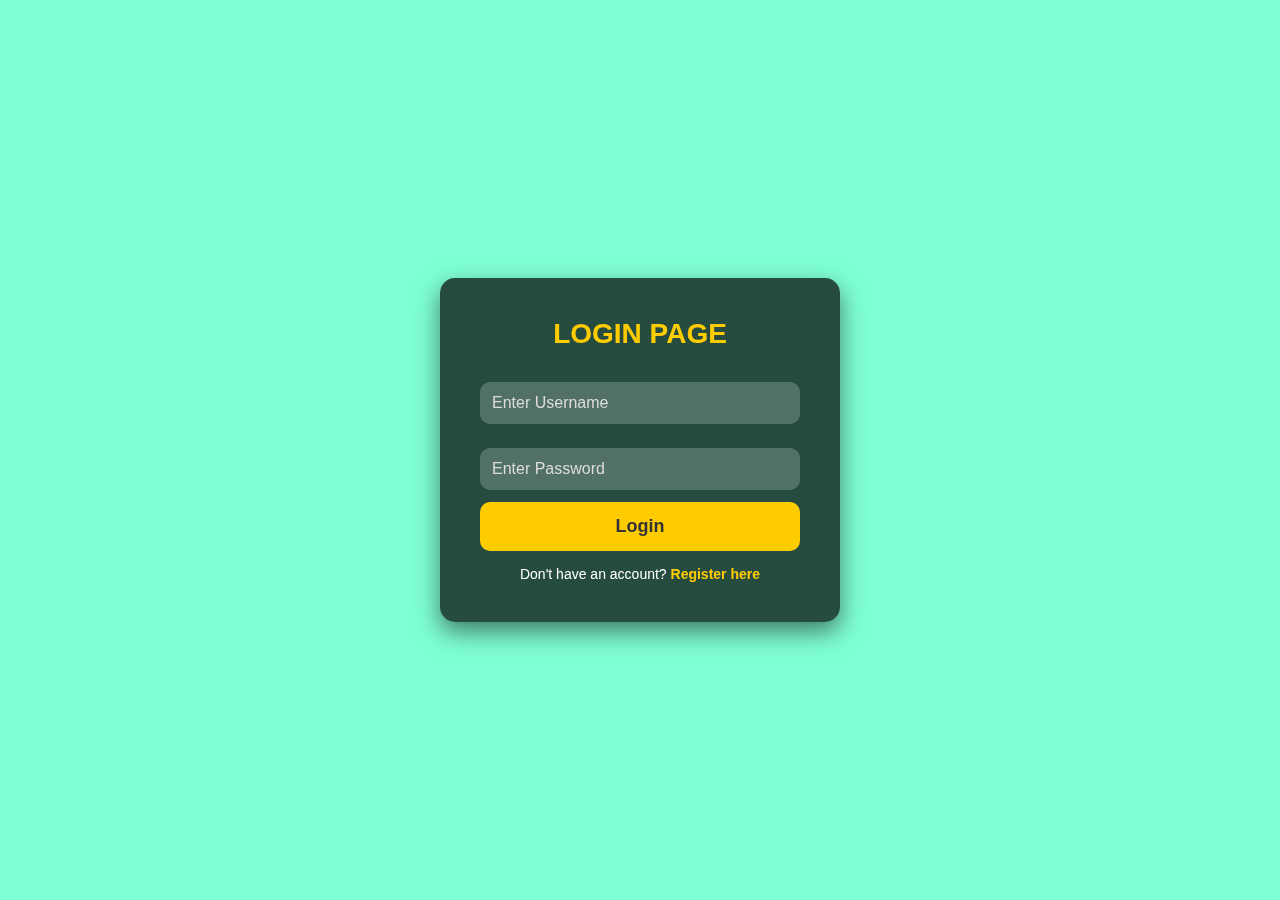
<file: index.html>
<!DOCTYPE html>
<html lang="en">
<head>
    <meta charset="UTF-8">
    <meta name="viewport" content="width=device-width, initial-scale=1.0">
    <title>Login & Registration</title>
    <link rel="stylesheet" href="css/index.css">
</head>
<body>

    <div class="container" id="login-page">
        <h2>Login Page</h2>
        <input type="text" id="login-username" placeholder="Enter Username" required>
        <input type="password" id="login-password" placeholder="Enter Password" required>
        <button id="login-btn">Login</button>
        <p>Don't have an account? <a href="#" id="show-register">Register here</a></p>
    </div>

    <div class="container hidden" id="register-page">
        <h2>Register Page</h2>
        <input type="text" id="register-username" placeholder="Choose Username" required>
        <input type="email" id="register-email" placeholder="Enter Email" required>
        <input type="password" id="register-password" placeholder="Choose Password" required>
        <button id="register-btn">Register</button>
        <p>Already have an account? <a href="#" id="show-login">Login here</a></p>
    </div>

    <script>
        // Get page elements
        const loginPage = document.getElementById("login-page");
        const registerPage = document.getElementById("register-page");
        const showRegister = document.getElementById("show-register");
        const showLogin = document.getElementById("show-login");
        const loginBtn = document.getElementById("login-btn");
        const registerBtn = document.getElementById("register-btn");
        

        // Switch to Registration Page
        showRegister.addEventListener("click", () => {
            loginPage.classList.add("hidden");
            registerPage.classList.remove("hidden");
        });

        // Switch to Login Page
        showLogin.addEventListener("click", () => {
            registerPage.classList.add("hidden");
            loginPage.classList.remove("hidden");
        });

        // Login Button Click
        loginBtn.addEventListener("click", () => {
            const username = document.getElementById("login-username").value;
            const password = document.getElementById("login-password").value;

            if (username && password) {
                alert("Login Successful!");
                window.location.href = "home.html"; // Redirect to dashboard or homepage
            } else {
                alert("Please enter valid credentials.");
            }
        });

        // Register Button Click
        registerBtn.addEventListener("click", () => {
            const username = document.getElementById("register-username").value;
            const email = document.getElementById("register-email").value;
            const password = document.getElementById("register-password").value;

            if (username && email && password) {
                alert("Registration Successful! Please login.");
                registerPage.classList.add("hidden");
                loginPage.classList.remove("hidden");
            } else {
                alert("Please fill all fields.");
               
            }
        });
    </script>

</body>
</html>
</file>
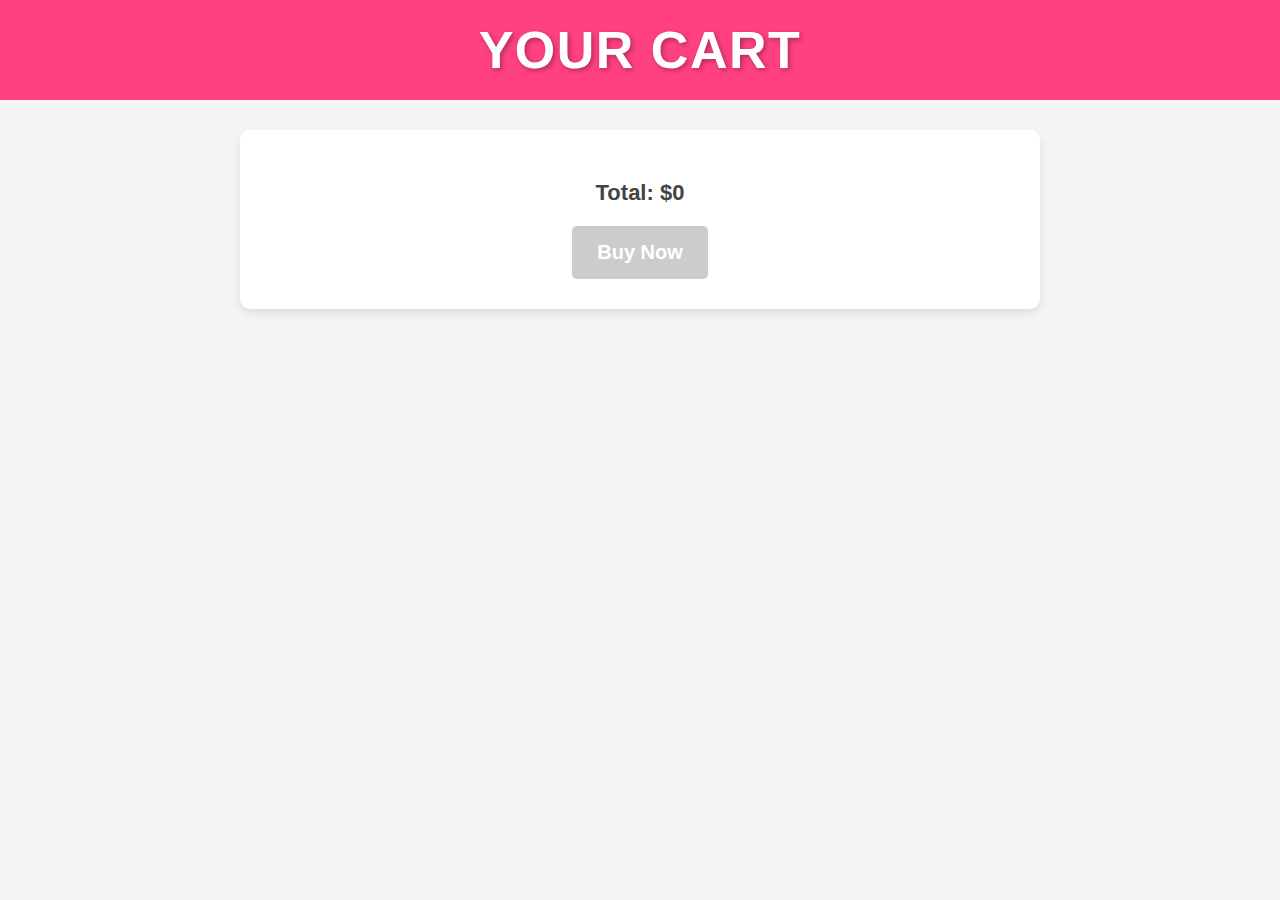
<file: cart.html>
<!DOCTYPE html>
<html lang="en">
<head>
  <meta charset="UTF-8">
  <meta name="viewport" content="width=device-width, initial-scale=1.0">
  <title>Your Cart</title>
  <link rel="stylesheet" href="css/cart.css">
</head>
<body>
  <header>
    <h1>Your Cart</h1>
  </header>

  <main>
    <section id="cart-section">
      <ul id="cart-items"></ul>
      <p><strong>Total:</strong> $<span id="total">0</span></p>
      <button id="buy-now" disabled>Buy Now</button>
    </section>
  </main>

  <script src="cart.js"></script>
</body>
</html>
</file>
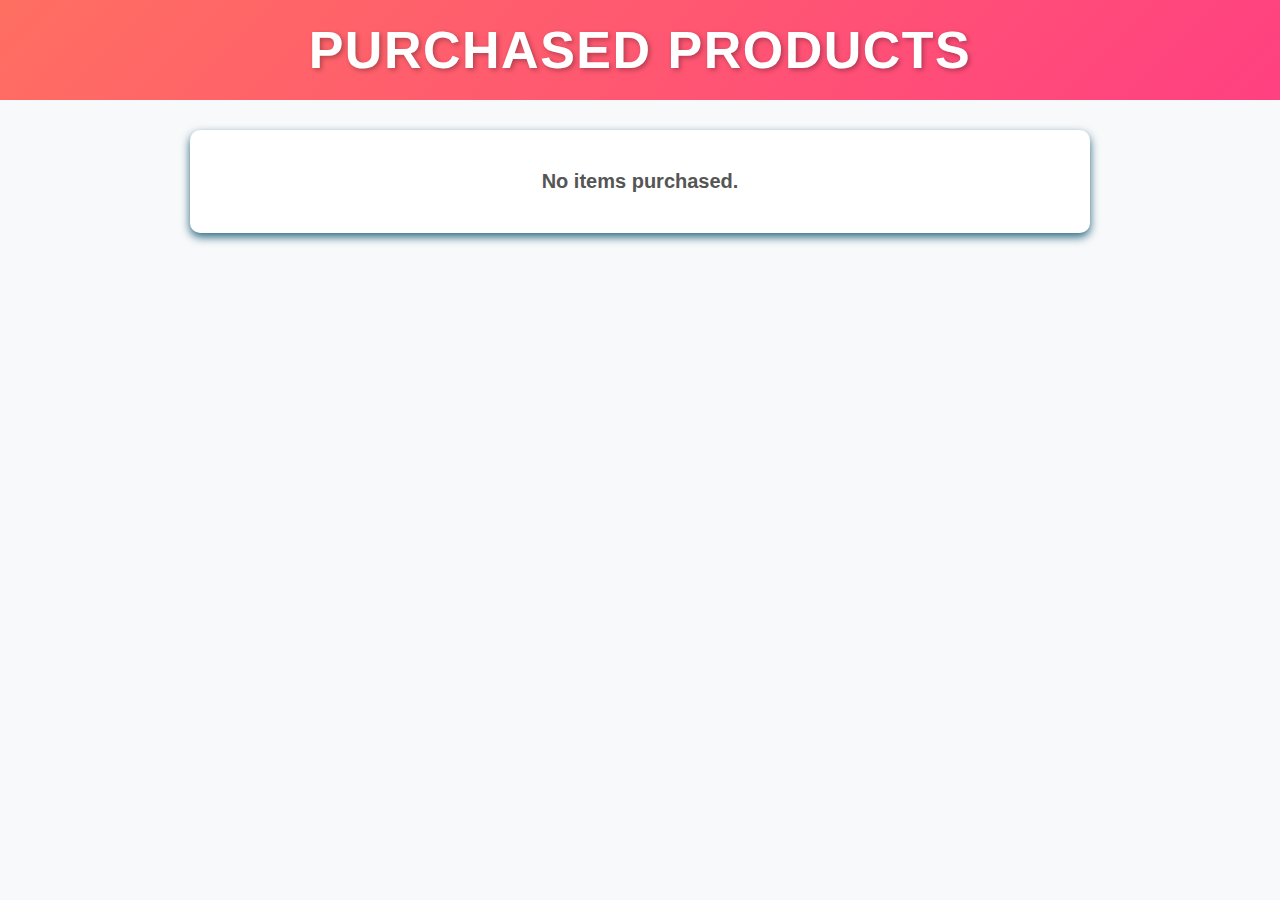
<file: checkoutproduct.html>
<!DOCTYPE html>
<html lang="en">
<head>
  <meta charset="UTF-8">
  <meta name="viewport" content="width=device-width, initial-scale=1.0">
  <title>Checkout</title>
  <link rel="stylesheet" href="css/checkout.css">
</head>
<body>
    <header>
        <h1>Purchased Products</h1>
    </header>
    <main>
        <ul id="purchased-items"></ul>
    </main>

    <script>
        // Load purchased items from local storage
        const purchasedItems = JSON.parse(localStorage.getItem("cart")) || [];
        const purchasedList = document.getElementById("purchased-items");

        if (purchasedItems.length > 0) {
            purchasedItems.forEach(item => {
                const li = document.createElement("li");
                li.innerHTML = `
                    <img src="${item.image}" alt="${item.name}" style="width:100px; height:100px;">
                    <p>${item.name} - $${item.price}</p>
                `;
                purchasedList.appendChild(li);
            });
        } else {
            purchasedList.innerHTML = "<p>No items purchased.</p>";
        }

        // Clear cart after purchase
        localStorage.removeItem("cart");
    </script>
</body>
</html>
</file>
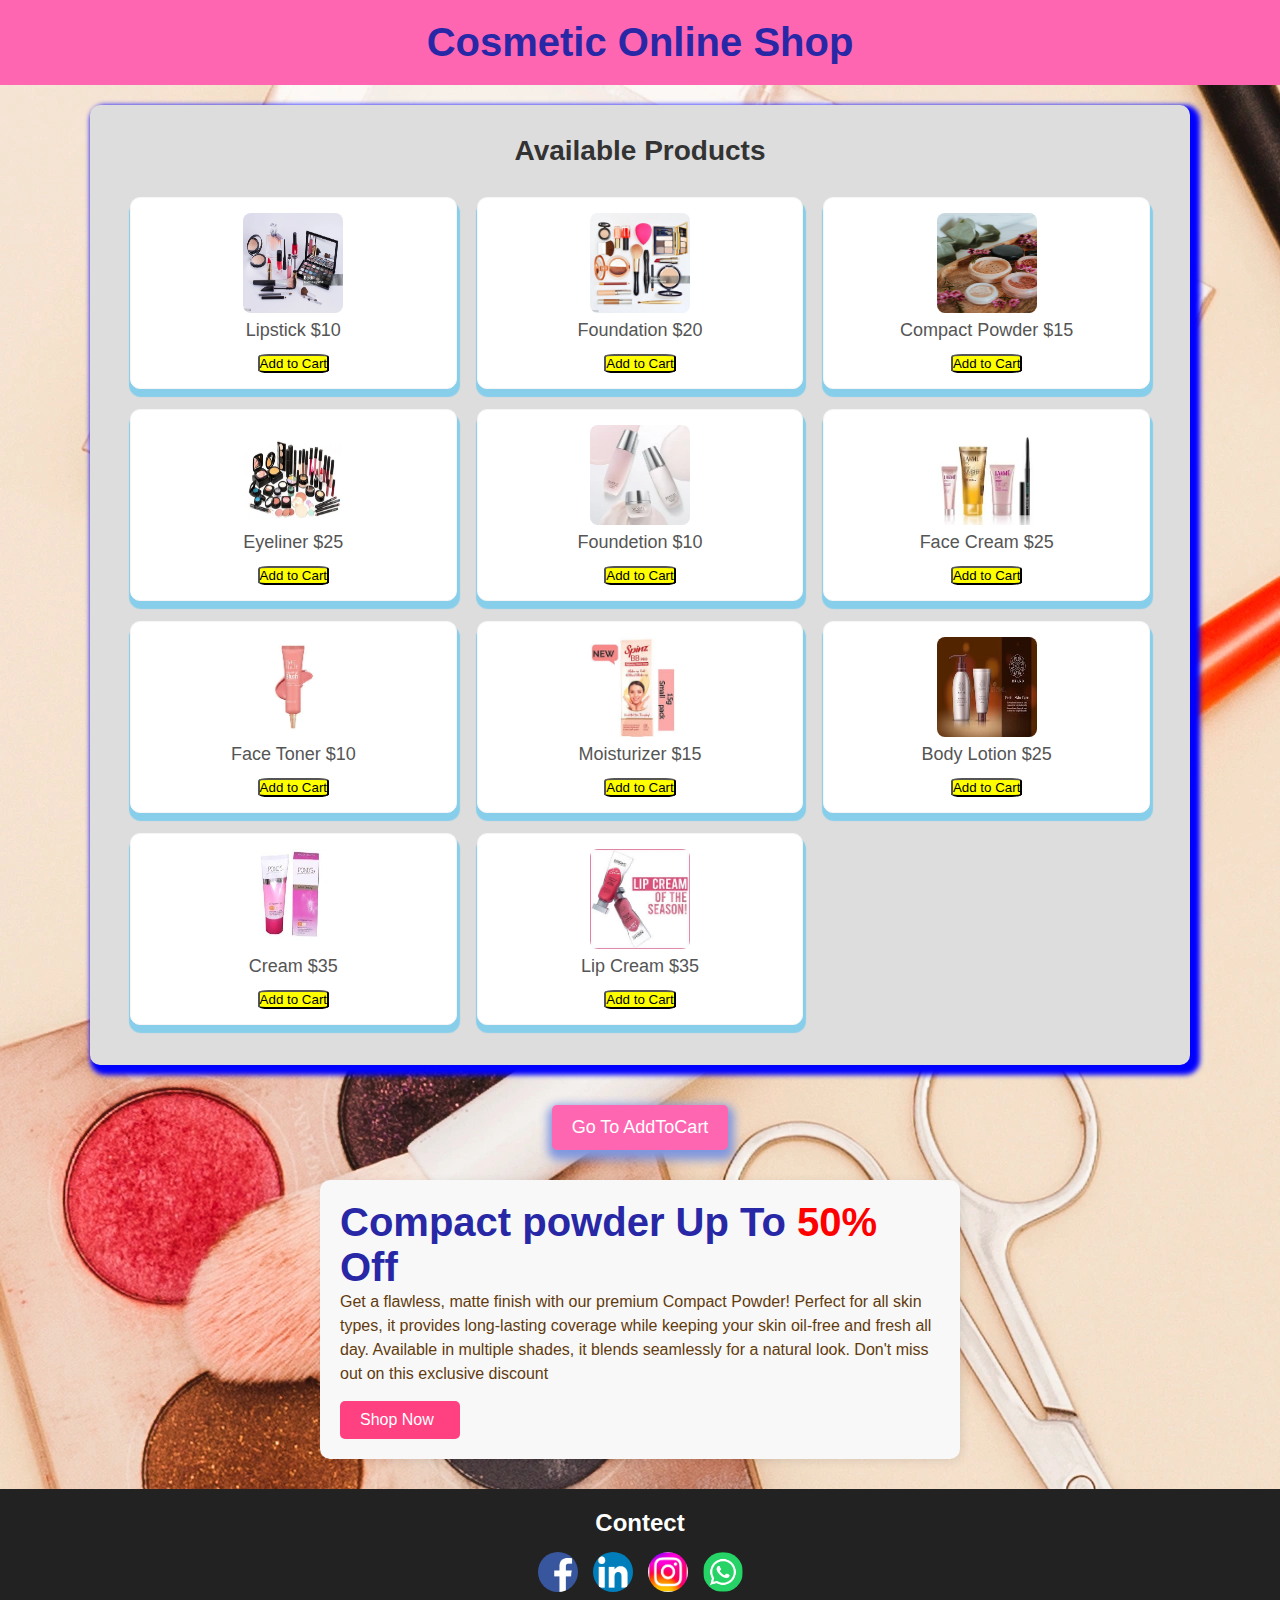
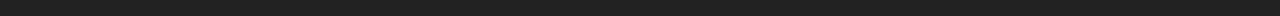
<file: home.html>
<!DOCTYPE html>
<html lang="en">
<head>
  <meta charset="UTF-8">
  <meta name="viewport" content="width=device-width, initial-scale=1.0">
  <title>Simple Online Shop</title>
  <link rel="stylesheet" href="css/home.css">
</head>
<body>
  <header>
    <h1>Cosmetic Online Shop</h1>
  </header>
  

  <main>
    <section id="products">
      <h2>Available Products</h2>
      <div id="product-list"></div>
    </section>
    
    <button id="next-page">Go To AddToCart </button> <!-- Button to navigate to the cart page -->

    <section class="offer">
      <h1>Compact powder
        Up To <a style="color:red">50%</a> Off</h1>
        <p>Get a flawless, matte finish with our premium Compact Powder! Perfect for all skin types, it provides long-lasting coverage while keeping your skin oil-free and fresh all day. Available in multiple shades, it blends seamlessly for a natural look. Don't miss out on this exclusive discount</p>
        <!-- <button class="button">Shope Now</button> -->
        <a href="shop.html" class="button">Shop Now</a>
    </section>
  </main>

<footer>
  <h2>Contect</h2>
  <div class="social-icons">
    <a href="https://www.facebook.com/"><img src="footer/facebook.png" alt="Facebook"></a>
    <a href="https://www.linkedin.com/in/ambuj-kumar-chaubey78/"><img src="footer/linkdin.png" alt="Linkedin"></a>
    <a href="https://www.instagram.com/accounts/login/?hl=en"><img src="footer/instagram.png" alt="Instagram"></a>
    <a href="https://web.whatsapp.com/"><img src="footer/whatsapp.png" alt="WhatsApp"></a>
  </div>
</footer>
  <script src="home.js"></script>
</body>
</html>
</file>
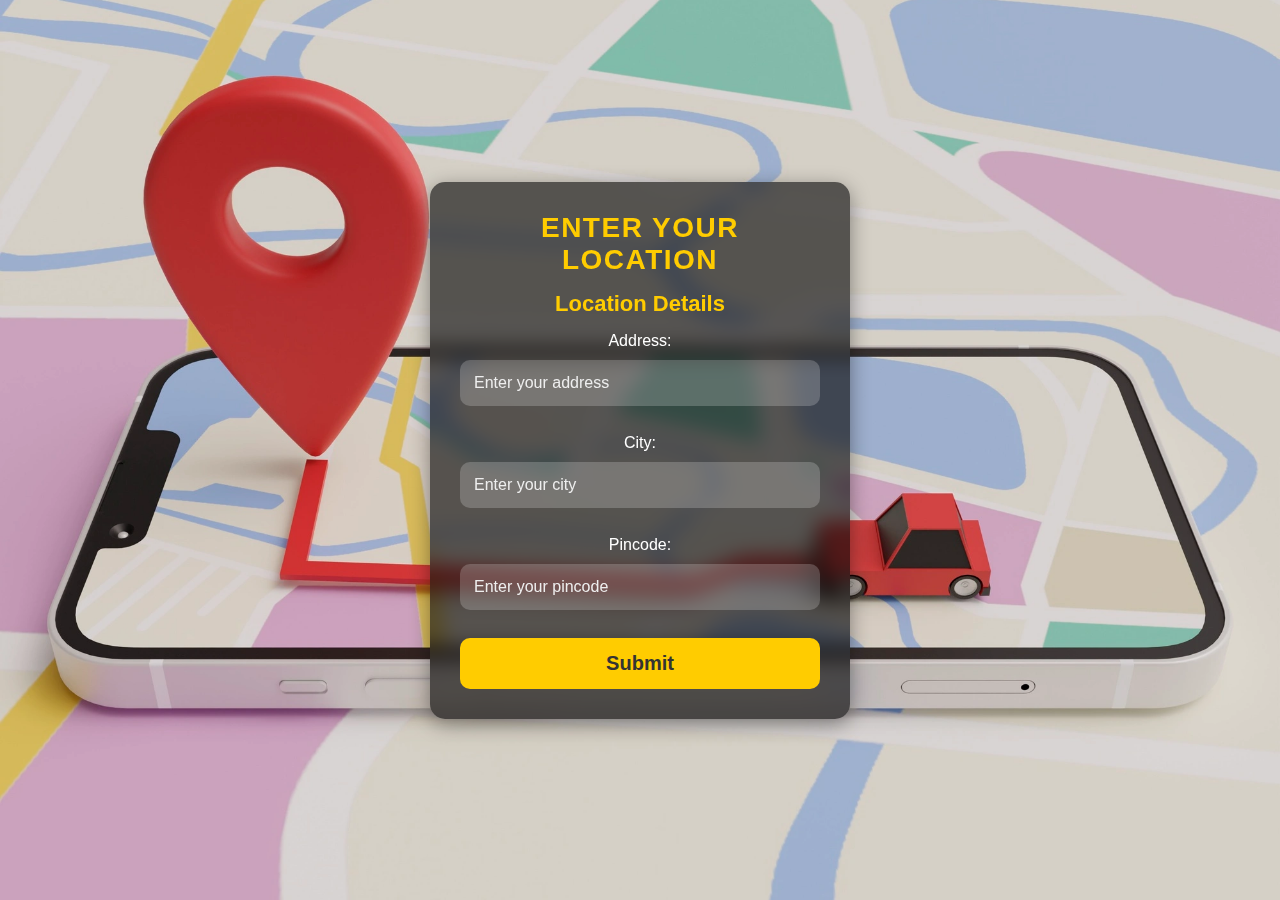
<file: location.html>
<!DOCTYPE html>
<html lang="en">
<head>
    <meta charset="UTF-8">
    <meta name="viewport" content="width=device-width, initial-scale=1.0">
    <title>Location Details</title>
    <link rel="stylesheet" href="css/location.css">
</head>
<body>

    <div class="location-div">
        <h1>Enter Your Location</h1>
        <h3>Location Details</h3>

        <form class="form" id="location-form">
            <div class="box">
                <label for="address">Address:</label>
                <input type="text" id="address" placeholder="Enter your address" required><br><br>
                
                <label for="city">City:</label>
                <input type="text" id="city" placeholder="Enter your city" required><br><br>

                <label for="pincode">Pincode:</label>
                <input type="text" id="pincode" placeholder="Enter your pincode" required><br><br>
            </div>
            <div>
                <button type="submit" class="btn">Submit</button>
            </div>
        </form>

        <script>
            document.getElementById("location-form").onsubmit = (e) => {
                e.preventDefault();
                const address = document.getElementById("address").value;
                const city = document.getElementById("city").value;
                const pincode = document.getElementById("pincode").value;

                // alert(Address: ${address}\nCity: ${city}\nPincode: ${pincode});
                alert("location saved succesfully");
                window.location.href = "payment.html"; // Redirect to payment page
            };
        </script>
    </div>

</body>
</html>
</file>
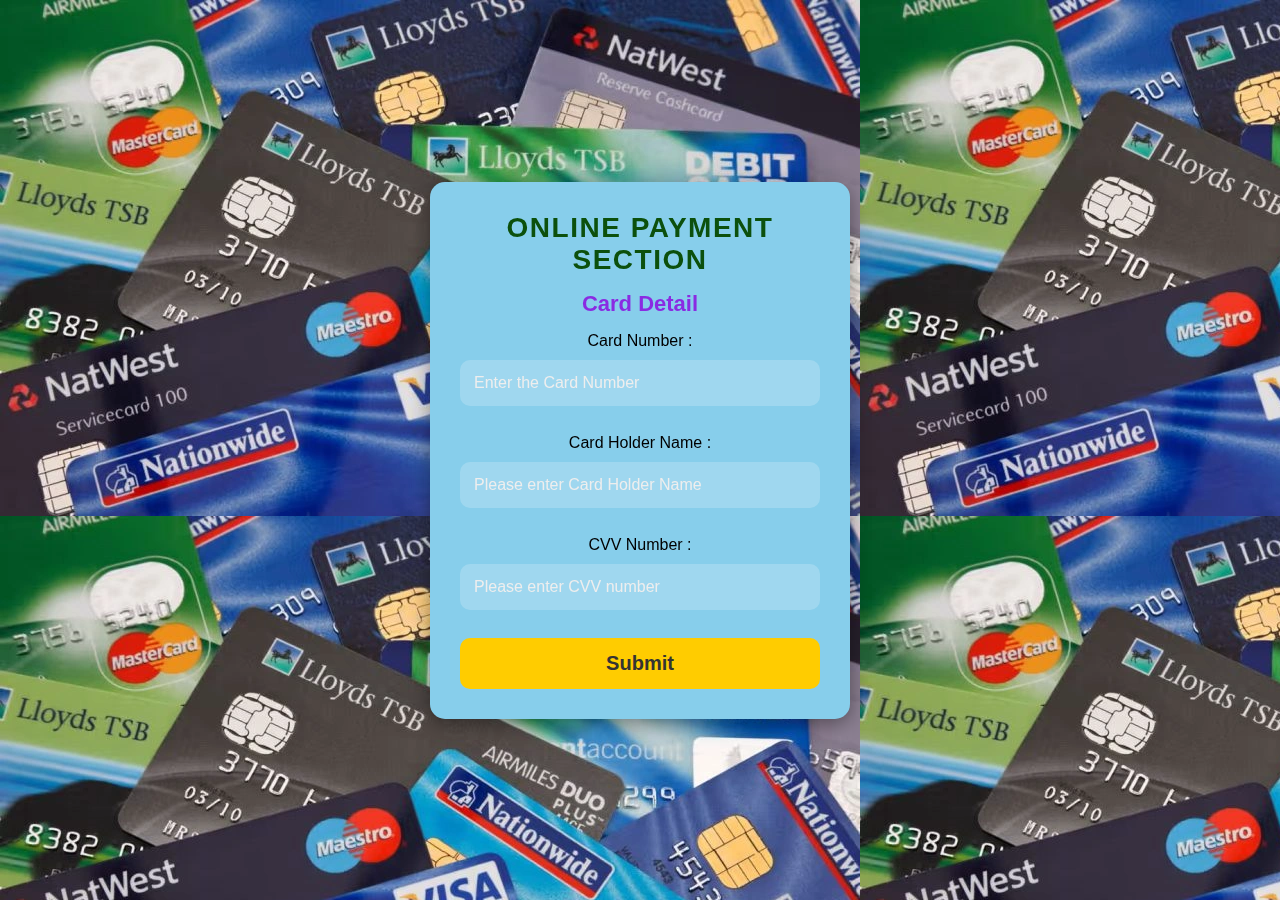
<file: payment.html>
<!DOCTYPE html>
<html lang="en">
<head>
    <meta charset="UTF-8">
    <meta name="viewport" content="width=device-width, initial-scale=1.0">
    <title>Online Payment</title>
    <link rel="stylesheet" href="css/payment.css">
</head>
<body>

   <div class="payment-div">
       <h1>Online Payment Section</h1>
       <h3>Card Detail</h3>

       <form class="form" id="payment">
           <div class="box">
               <label for="card_number">Card Number : </label><br>
               <input type="text" id="card_number" placeholder="Enter the Card Number" maxlength="16" oninput="validateCardNumber(this)"><br><br>

               <label for="holder_name">Card Holder Name : </label><br>
               <input type="text" id="holder_name" placeholder="Please enter Card Holder Name"><br><br>

               <label for="cvv">CVV Number : </label><br>
               <input type="password" id="cvv" placeholder="Please enter CVV number" maxlength="3" oninput="validateCVV(this)"><br><br>
           </div>
           <div>
               <button type="submit" class="btn">Submit</button>
           </div>
       </form>
       
       <script>
           function validateCardNumber(input) {
               input.value = input.value.replace(/\D/g, ''); // केवल नंबर टाइप करने दें
               if (input.value.length > 16) {
                   input.value = input.value.slice(0, 16); // 16 अंकों से अधिक नहीं
               }
           }

           function validateCVV(input) {
               input.value = input.value.replace(/\D/g, ''); // केवल नंबर टाइप करने दें
               if (input.value.length > 3) {
                   input.value = input.value.slice(0, 3); // 3 अंकों से अधिक नहीं
               }
           }

           document.getElementById("payment").onsubmit = (e) => {
               e.preventDefault();
               const cardNumber = document.getElementById("card_number").value.trim();
               const holderName = document.getElementById("holder_name").value.trim();
               const cvv = document.getElementById("cvv").value.trim();

               if (cardNumber.length !== 16) {
                   alert("Please enter a valid 16-digit card number.");
                   return;
               }

               if (cvv.length !== 3) {
                   alert("Please enter a valid 3-digit CVV number.");
                   return;
               }

            //    alert(`Card number: ${cardNumber}\nCard holder name: ${holderName}\nCVV number: ${cvv}`);
            alert("payment succesfull");
               window.location.href = "checkoutproduct.html"; // Redirect back to the main page
           };
       </script>
   </div>

</body>
</html>
</file>
<file: css/index.css>
/* Reset and Global Styles */
* {
    margin: 0;
    padding: 0;
    box-sizing: border-box;
    font-family: 'Poppins', sans-serif;
}

/* Body */
body {
    background: url('https://source.unsplash.com/1600x900/?technology,digital') no-repeat center center/cover; /* Digital Background */
    display: flex;
    justify-content: center;
    align-items: center;
    height: 100vh;
    background-color: aquamarine;
}

/* Container */
.container {
    background: rgba(0, 0, 0, 0.7); /* Semi-transparent Black */
    padding: 40px;
    width: 400px;
    text-align: center;
    border-radius: 15px;
    box-shadow: 0 10px 25px rgba(0, 0, 0, 0.5);
    color: #fff;
    transition: 0.5s ease-in-out;
    backdrop-filter: blur(10px);
}

/* Headings */
h2 {
    font-size: 28px;
    margin-bottom: 20px;
    text-transform: uppercase;
    color: #ffcc00;
}

/* Input Fields */
input {
    width: 100%;
    padding: 12px;
    margin: 12px 0;
    border: none;
    outline: none;
    border-radius: 10px;
    background: rgba(255, 255, 255, 0.2);
    color: #fff;
    font-size: 16px;
    transition: 0.3s;
}

input::placeholder {
    color: #ddd;
}

input:focus {
    background: rgba(255, 255, 255, 0.3);
    transform: scale(1.05);
}

/* Buttons */
button {
    width: 100%;
    background: #ffcc00;
    border: none;
    padding: 14px;
    font-size: 18px;
    font-weight: bold;
    color: #333;
    border-radius: 10px;
    cursor: pointer;
    transition: 0.3s;
}

button:hover {
    background: #ffdb4d;
    transform: scale(1.08);
}

/* Links */
p {
    margin-top: 15px;
    font-size: 14px;
}

a {
    color: #ffcc00;
    text-decoration: none;
    font-weight: bold;
    transition: 0.3s;
}

a:hover {
    color: #ffdb4d;
    text-decoration: underline;
}

/* Hidden Class */
.hidden {
    display: none;
}

/* Responsive Design */
@media (max-width: 480px) {
    .container {
        width: 90%;
        padding: 30px;
    }

    input {
        font-size: 14px;
    }

    button {
        font-size: 16px;
    }
}
</file>
<file: css/cart.css>
/* Reset and Global Styles */
* {
    margin: 0;
    padding: 0;
    box-sizing: border-box;
    font-family: 'Poppins', sans-serif;
}

/* Body */
body {
    background-color: #f5f5f5;
    color: #333;
    text-align: center;
    
}

/* Header */
header {
    background-color: #ff4081;
    color: white;
    padding: 20px;
    font-size: 26px;
    font-weight: bold;
    text-transform: uppercase;
    letter-spacing: 1.5px;
    text-shadow: 2px 2px 5px rgba(0, 0, 0, 0.3);
}

/* Cart Section */
#cart-section {
    background: white;
    max-width: 800px;
    margin: 30px auto;
    padding: 30px;
    border-radius: 10px;
    box-shadow: 0 4px 10px rgba(0, 0, 0, 0.1);
}

/* Cart Items */
#cart-items {
    list-style: none;
    padding: 0;
}

#cart-items li {
    background: #fff;
    padding: 15px;
    margin: 10px 0;
    display: flex;
    justify-content: space-between;
    align-items: center;
    border-bottom: 2px solid #ddd;
    font-size: 18px;
    font-weight: 500;
}

/* Total Price */
p {
    font-size: 22px;
    font-weight: bold;
    color: #444;
    margin-top: 20px;
}

/* Buy Now Button */
#buy-now {
    background-color: #ff4081;
    color: white;
    border: none;
    padding: 15px 25px;
    font-size: 20px;
    font-weight: bold;
    border-radius: 5px;
    cursor: pointer;
    transition: background 0.3s ease, transform 0.2s ease;
    margin-top: 20px;
}

#buy-now:hover {
    background-color: #e91e63;
    transform: scale(1.05);
}

#buy-now:disabled {
    background-color: #ccc;
    cursor: not-allowed;
}

/* Responsive Design */
@media (max-width: 768px) {
    #cart-section {
        width: 90%;
        padding: 20px;
    }

    #cart-items li {
        font-size: 16px;
    }

    #buy-now {
        font-size: 18px;
        padding: 12px 20px;
    }
}
</file>
<file: css/checkout.css>
/* Reset and Global Styles */
* {
    margin: 0;
    padding: 0;
    box-sizing: border-box;
    font-family: 'Poppins', sans-serif;
}

/* Body */
body {
    background-color: #f8f9fa;
    color: #333;
    text-align: center;
}

/* Header */
header {
    background: linear-gradient(135deg, #ff6f61, #ff4081);
    color: white;
    padding: 20px;
    font-size: 26px;
    font-weight: bold;
    text-transform: uppercase;
    letter-spacing: 1.5px;
    text-shadow: 2px 2px 5px rgba(0, 0, 0, 0.3);
}

/* Main Content */
main {
    max-width: 900px;
    margin: 30px auto;
    padding: 20px;
    background: white;
    border-radius: 10px;
    box-shadow: 0 4px 10px rgb(40, 103, 128);
}

/* Purchased Items List */
#purchased-items {
    list-style: none;
    padding: 0;
}

#purchased-items li {
    background: #fff;
    padding: 15px;
    margin: 15px 0;
    display: flex;
    align-items: center;
    justify-content: space-between;
    border-radius: 8px;
    box-shadow: 0 4px 6px rgb(33, 232, 56);
    transition: transform 0.3s ease;
}

#purchased-items li:hover {
    transform: scale(1.03);
}

/* Image Styling */
#purchased-items li img {
    width: 80px;
    height: 80px;
    border-radius: 10px;
    object-fit: cover;
    margin-right: 15px;
    box-shadow: 0 4px 6px rgb(183, 105, 232);
}

/* Product Info */
#purchased-items li p {
    font-size: 18px;
    font-weight: 500;
    flex-grow: 1;
    text-align: left;
}

/* No Items Purchased Message */
#purchased-items p {
    font-size: 20px;
    font-weight: bold;
    color: #555;
    padding: 20px;
}

/* Responsive Design */
@media (max-width: 768px) {
    main {
        width: 90%;
        padding: 15px;
    }

    #purchased-items li {
        flex-direction: column;
        text-align: center;
        padding: 20px;
    }

    #purchased-items li img {
        margin-bottom: 10px;
    }

    #purchased-items li p {
        font-size: 16px;
    }
}
</file>
<file: css/home.css>
/* Reset and Global Styles */
* {
    margin: 0;
    padding: 0;
    box-sizing: border-box;
    font-family: 'Arial', sans-serif;
}

/* Body */
body {
    background-color: bisque;
    color: #333;
    text-align: center;
    background-image: url("../images/background.webp");
}

/* Header */
header {
    background-color: #ff66b2;
    color: white;
    padding: 20px;
    font-size: 24px;
    font-weight: bold;
    text-align: center;
}

/* Navbar */
nav {
  background-color: #333;
  color: white;
  text-align: center;
  padding: 10px 0;
}

nav ul {
  list-style-type: none;
  margin: 0;
  padding: 0;
}

nav ul li {
  display: inline;
  margin: 0 10px;
}

nav ul li a {
  color: white;
  text-decoration: none;
  font-size: 18px;
}

nav ul li a:hover {
  text-decoration: underline;
}

/* Product Section */
#products {
    background: #ddd;
    padding: 30px;
    margin: 20px auto;
    max-width: 1100px;
    border-radius: 10px;
    box-shadow: 5px 5px 5px 5px blue;
}

h2 {
    font-size: 28px;
    margin-bottom: 20px;
}

/* Product Grid */
#product-list {
    display: grid;
    grid-template-columns: repeat(auto-fit, minmax(250px, 1fr));
    gap: 20px;
    justify-content: center;
    padding: 10px;
}

/* Individual Product */
.product {
    background: white;
    border: 1px solid whitesmoke;
    border-radius: 10px;
    padding: 15px;
    text-align: center;
    transition: transform 0.3s ease, box-shadow 0.3s ease;
    box-shadow: 1px 6px 1px 2px skyblue;
}

.product:hover {
    transform: scale(1.05);
    box-shadow: 0 5px 15px red;
}

.product img {
    width: 100%;
    height: auto;
    border-radius: 8px;
}

.product h3 {
    font-size: 20px;
    margin: 10px 0;
}

.product p {
    font-size: 18px;
    color: #555;
    margin-bottom: 10px;
}

/* Next Page Button */
#next-page {
    background-color: #ff66b2;
    color: white;
    border: none;
    padding: 12px 20px;
    font-size: 18px;
    border-radius: 5px;
    cursor: pointer;
    transition: background 0.3s ease;
    margin-top: 20px;
    box-shadow: 1px 5px 10px 5px rgb(128, 152, 223);
}

#next-page:hover {
    background-color: #e05599;
}

/* Responsive Design */
@media (max-width: 768px) {
    #product-list {
        grid-template-columns: repeat(auto-fit, minmax(150px, 1fr));
    }

    .product {
        padding: 10px;
    }

    .product h3 {
        font-size: 18px;
    }

    .product p {
        font-size: 16px;
    }
}

/* Offer Section */
.offer {
    width: 50%; /* Adjust width as needed */
    padding: 20px;
    background-color: #f8f8f8;
    border-radius: 10px;
    box-shadow: 2px 2px 10px rgba(0, 0, 0, 0.1);
    text-align: left;
    margin: 30px auto; /* Ensuring it comes below the button */
}

h1 {
    font-size: 40px;
    color: rgb(40, 40, 167);
}

p {
    font-size: 16px;
    color: rgb(98, 59, 14);
    line-height: 1.5;
}

.button {
    background-color: #ff4081;
    color: #fff;
    padding: 10px 20px;
    border: none;
    border-radius: 5px;
    font-size: 16px;
    cursor: pointer;
    display: block;
    margin-top: 15px;
    text-decoration: none;
    width: 120px;
}

.button:hover {
    background-color: #e73370;
}

footer {
    margin-top: 20px;
    background: #222;  /* Dark background */
    color: white;
    text-align: center;
    padding: 20px 0;
}

footer h2 {
    font-size: 24px;
    margin-bottom: 15px;
}

.social-icons {
    display: flex;
    justify-content: center;
    gap: 15px;
    margin-top: 10px;
}

.social-icons img {
    width: 40px;
    height: 40px;
    transition: transform 0.3s ease, opacity 0.3s ease;
    cursor: pointer;
    border-radius: 100%;
}

.social-icons img:hover {
    transform: scale(1.1);
    opacity: 0.8;
}

/* Responsive Design */
@media (max-width: 600px) {
    footer h2 {
        font-size: 20px;
    }
    .social-icons img {
        width: 35px;
        height: 35px;
    }
}
</file>
<file: css/location.css>
/* Reset and Global Styles */
* {
  margin: 0;
  padding: 0;
  box-sizing: border-box;
  font-family: 'Poppins', sans-serif;
}

/* Body */
body {
  background: url('../images/3d-view-map.webp') no-repeat center center/cover; /* Map Background */
  color: #fff;
  display: flex;
  justify-content: center;
  align-items: center;
  height: 100vh;
  text-align: center;
  /* backdrop-filter: blur(5px); */
}

/* Location Form Container */
.location-div {
  background: rgba(0, 0, 0, 0.6); /* Semi-transparent Black */
  padding: 30px;
  width: 420px;
  border-radius: 15px;
  box-shadow: 0 5px 20px rgba(0, 0, 0, 0.4);
  backdrop-filter: blur(10px);
  animation: fadeIn 0.8s ease-in-out;
}

/* Form Headings */
.location-div h1 {
  font-size: 28px;
  margin-bottom: 15px;
  text-transform: uppercase;
  letter-spacing: 1.5px;
  font-weight: 700;
  color: #ffcc00;
}

.location-div h3 {
  font-size: 22px;
  margin-bottom: 15px;
  color: #ffcc00;
}

/* Input Fields */
.box input {
  width: 100%;
  padding: 14px;
  margin: 10px 0;
  border: none;
  outline: none;
  border-radius: 10px;
  background: rgba(255, 255, 255, 0.2);
  color: #fff;
  font-size: 16px;
  font-weight: 600;
  transition: 0.3s;
}

.box input::placeholder {
  color: #eee;
  font-weight: 500;
}

.box input:focus {
  background: rgba(255, 255, 255, 0.3);
  transform: scale(1.02);
}

/* Submit Button */
.btn {
  width: 100%;
  background: #ffcc00;
  border: none;
  padding: 14px;
  font-size: 20px;
  font-weight: 700;
  color: #333;
  border-radius: 10px;
  cursor: pointer;
  transition: 0.3s;
}

.btn:hover {
  background: #ffdb4d;
  transform: scale(1.08);
}

/* Responsive Design */
@media (max-width: 480px) {
  .location-div {
      width: 90%;
      padding: 25px;
  }

  .box input {
      font-size: 14px;
  }

  .btn {
      font-size: 18px;
  }
}

/* Fade-in Animation */
@keyframes fadeIn {
  from {
      opacity: 0;
      transform: translateY(-10px);
  }
  to {
      opacity: 1;
      transform: translateY(0);
  }
}
</file>
<file: css/payment.css>
/* Reset and Global Styles */
* {
  margin: 0;
  padding: 0;
  box-sizing: border-box;
  font-family: 'Montserrat', sans-serif;
}

/* Body */
body {
  background: linear-gradient(135deg, #1e3c72, #2a5298); /* Blue Gradient */
  background-color: antiquewhite;
  /* color: #fff; */
  display: flex;
  justify-content: center;
  align-items: center;
  height: 100vh;
  text-align: center;
  background-image: url("../images/bebitCard.webp");
}

/* Payment Container */
.payment-div {
  padding: 30px;
  width: 420px;
  border-radius: 15px;
  box-shadow: 0 5px 20px rgba(0, 0, 0, 0.4);
  backdrop-filter: blur(10px);
  animation: fadeIn 0.8s ease-in-out;
  background-color:skyblue;
}

/* Form Headings */
.payment-div h1 {
  font-size: 28px;
  margin-bottom: 15px;
  text-transform: uppercase;
  letter-spacing: 1.5px;
  font-weight: 700;
  color: rgb(12, 80, 12); 
}

.payment-div h3 {
  font-size: 22px;
  margin-bottom: 15px;
  color: blueviolet;
}

/* Input Fields */
.box input {
  width: 100%;
  padding: 14px;
  margin: 10px 0;
  border: none;
  outline: none;
  border-radius: 10px;
  background: rgba(255, 255, 255, 0.2);
  color: #fff;
  font-size: 16px;
  font-weight: 600;
  transition: 0.3s;
  /* background-color: red; */
}

.box input::placeholder {
  color: #eee;
  font-weight: 500;
}

.box input:focus {
  background: rgba(255, 255, 255, 0.3);
  transform: scale(1.02);
}

/* Submit Button */
.btn {
  width: 100%;
  background: #ffcc00;
  border: none;
  padding: 14px;
  font-size: 20px;
  font-weight: 700;
  color: #333;
  border-radius: 10px;
  cursor: pointer;
  transition: 0.3s;
}

.btn:hover {
  background: #ffdb4d;
  transform: scale(1.08);
}

/* Responsive Design */
@media (max-width: 480px) {
  .payment-div {
      width: 90%;
      padding: 25px;
  }

  .box input {
      font-size: 14px;
  }

  .btn {
      font-size: 18px;
  }
}

/* Fade-in Animation */
@keyframes fadeIn {
  from {
      opacity: 0;
      transform: translateY(-10px);
  }
  to {
      opacity: 1;
      transform: translateY(0);
  }
}
</file>
